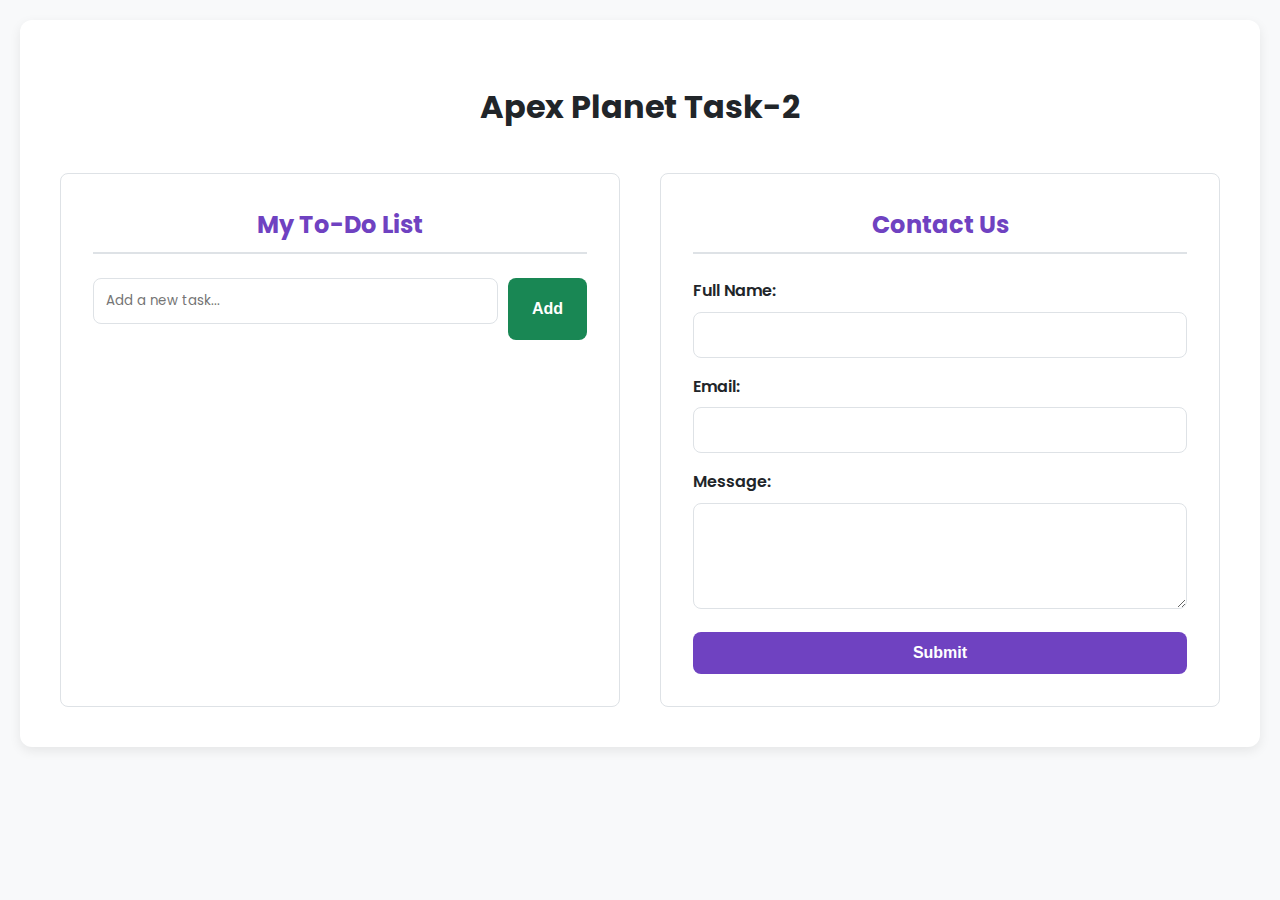
<file: task-2/index.html>
<!DOCTYPE html>
<html lang="en">
<head>
    <meta charset="UTF-8">
    <meta name="viewport" content="width=device-width, initial-scale=1.0">
    <title>Task 2 Project</title>
    
    <!-- Google Fonts: Poppins -->
    <link rel="preconnect" href="https://fonts.googleapis.com">
    <link rel="preconnect" href="https://fonts.gstatic.com" crossorigin>
    <link href="https://fonts.googleapis.com/css2?family=Poppins:wght@300;400;600;700&display=swap" rel="stylesheet">
    
    <!-- External CSS -->
    <link rel="stylesheet" href="style.css">
</head>
<body>

    <div id="container">
        <h1>Apex Planet Task-2</h1>

        <div class="main-layout">
            <!-- To-Do List Section -->
            <div class="section">
                <h2>My To-Do List</h2>
                <div class="todo-input-container">
                    <input type="text" id="todo-input" placeholder="Add a new task...">
                    <button id="add-task-btn">Add</button>
                </div>
                <ul id="todo-list"></ul>
            </div>

            <!-- Contact Form Section -->
            <div class="section">
                <h2>Contact Us</h2>
                <form id="contact-form" novalidate>
                    <div>
                        <label for="name">Full Name:</label>
                        <input type="text" id="name" required>
                        <p class="error-message" id="name-error"></p>
                    </div>
                    <div>
                        <label for="email">Email:</label>
                        <input type="email" id="email" required>
                        <p class="error-message" id="email-error"></p>
                    </div>
                    <div>
                        <label for="message">Message:</label>
                        <textarea id="message" rows="4" required></textarea>
                        <p class="error-message" id="message-error"></p>
                    </div>
                    <button type="submit">Submit</button>
                </form>
            </div>
        </div>
    </div>

    <!-- Modern Modal HTML -->
    <div id="success-modal" class="modal-overlay">
        <div class="modal-content">
            <h2>Success!</h2>
            <p>Your message has been sent successfully.</p>
            <button id="close-modal-btn">Close</button>
        </div>
    </div>

    <!-- External JavaScript -->
    <script src="script.js"></script>
</body>
</html>
</file>
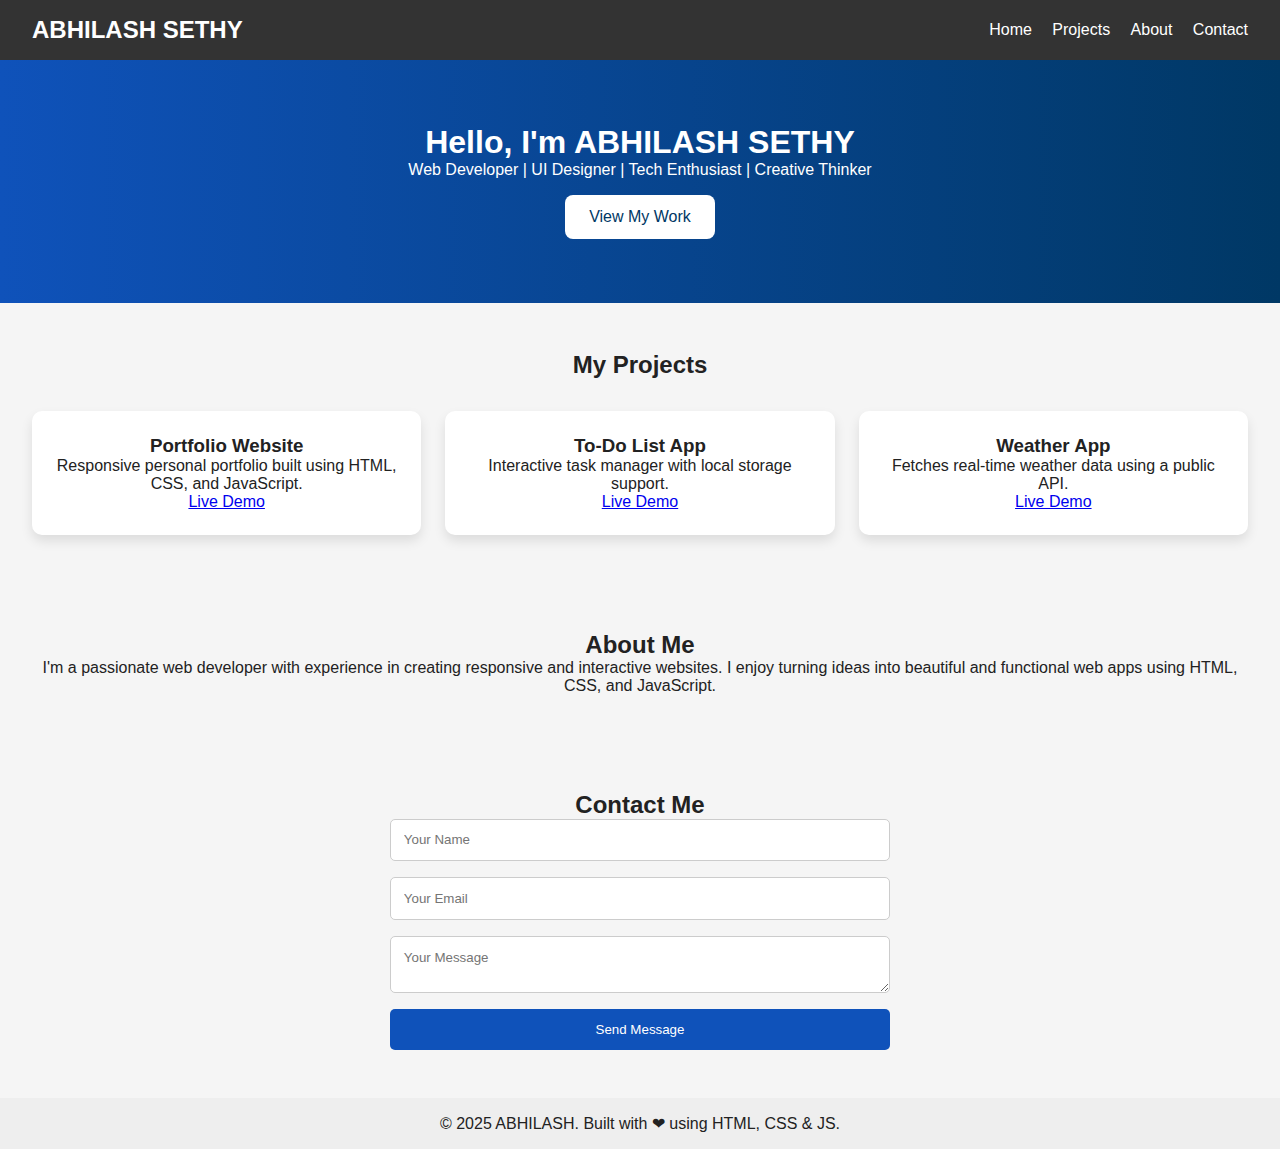
<file: task-5/index.html>
<!DOCTYPE html>
<html lang="en">
<head>
  <meta charset="UTF-8" />
  <meta name="viewport" content="width=device-width, initial-scale=1.0"/>
  <title> ABHILASH SETHY | Portfolio</title>
  <link rel="stylesheet" href="style.css" />
  <link href="https://fonts.googleapis.com/css2?family=Poppins:wght@400;600&display=swap" rel="stylesheet">
</head>
<body>
  <header>
    <div class="logo">ABHILASH SETHY</div>
    <nav>
      <a href="#home">Home</a>
      <a href="#projects">Projects</a>
      <a href="#about">About</a>
      <a href="#contact">Contact</a>
    </nav>
  </header>

  <section id="home" class="hero">
    <div class="hero-content">
    <h1>Hello, I'm <span>ABHILASH SETHY</span> </h1>
    <p>Web Developer | UI Designer | Tech Enthusiast | Creative Thinker</p>
    <a href="#projects" class="btn">View My Work</a>
    </div>
  </section>

  <section id="projects" class="section">
    <h2>My Projects</h2>
    <div class="project-grid">
      <div class="card glass">
        <h3>Portfolio Website</h3>
        <p>Responsive personal portfolio built using HTML, CSS, and JavaScript.</p>
        <a href="#">Live Demo</a>
      </div>
      <div class="card glass">
        <h3>To-Do List App</h3>
        <p>Interactive task manager with local storage support.</p>
        <a href="#">Live Demo</a>
      </div>
      <div class="card glass">
        <h3>Weather App</h3>
        <p>Fetches real-time weather data using a public API.</p>
        <a href="#">Live Demo</a>
      </div>
    </div>
  </section>
  <section id="about" class="section glass about-section">
    <h2>About Me</h2>
    <p>
      I'm a passionate web developer with experience in creating responsive and interactive websites.
      I enjoy turning ideas into beautiful and functional web apps using HTML, CSS, and JavaScript.
    </p>
  </section>

  <section id="contact" class="section">
    <h2>Contact Me</h2>
    <form id="contactForm" class="glass">
      <input type="text" placeholder="Your Name" required />
      <input type="email" placeholder="Your Email" required />
      <textarea placeholder="Your Message" required></textarea>
      <button type="submit">Send Message</button>
    </form>
  </section>

  <footer>
    <p>&copy; 2025 ABHILASH. Built with ❤ using HTML, CSS & JS.</p>
  </footer>

  <script src="script.js"></script>
</body>
</html>
</file>
<file: task-2/style.css>
/* Modern stylesheet inspired by the first task */
:root {
    --primary-color: #6f42c1; /* Professional purple theme */
    --primary-hover: #5a349c;
    --background-color: #f8f9fa;
    --surface-color: #ffffff;
    --text-primary: #212529;
    --text-secondary: #6c757d;
    --border-color: #dee2e6;
    --error-color: #dc3545;
    --success-color: #198754;
    --shadow: 0 4px 12px rgba(0, 0, 0, 0.08);
}

body {
    font-family: 'Poppins', sans-serif;
    background-color: var(--background-color);
    color: var(--text-primary);
    margin: 0;
    padding: 20px;
    line-height: 1.6;
}

#container {
    max-width: 1200px;
    margin: 0 auto;
    background: var(--surface-color);
    padding: 2.5rem;
    border-radius: 0.75rem;
    box-shadow: var(--shadow);
}

h1 {
    text-align: center;
    color: var(--text-primary);
    margin-bottom: 2.5rem;
}

/* Responsive Layout using CSS Grid */
.main-layout {
    display: grid;
    grid-template-columns: 1fr 1fr;
    gap: 40px;
}

.section {
    padding: 2rem;
    background-color: #fff;
    border: 1px solid var(--border-color);
    border-radius: 0.5rem;
}

.section h2 {
    text-align: center;
    color: var(--primary-color);
    margin-top: 0;
    margin-bottom: 1.5rem;
    border-bottom: 2px solid var(--border-color);
    padding-bottom: 0.5rem;
}

/* Styling for Form and To-Do List */
label {
    display: block;
    font-weight: 600;
    margin-bottom: 0.5rem;
}

input[type="text"],
input[type="email"],
textarea {
    width: 100%;
    padding: 0.75rem;
    margin-bottom: 1rem;
    border: 1px solid var(--border-color);
    border-radius: 0.5rem;
    box-sizing: border-box;
    font-family: 'Poppins', sans-serif;
    transition: border-color 0.3s ease, box-shadow 0.3s ease;
}

input[type="text"]:focus,
input[type="email"]:focus,
textarea:focus {
    outline: none;
    border-color: var(--primary-color);
    box-shadow: 0 0 0 3px rgba(111, 66, 193, 0.25);
}

button {
    background-color: var(--primary-color);
    color: white;
    padding: 0.75rem 1.5rem;
    border: none;
    border-radius: 0.5rem;
    cursor: pointer;
    width: 100%;
    font-weight: 600;
    font-size: 1rem;
    /* Added transform and box-shadow to the transition */
    transition: background-color 0.3s ease, transform 0.3s ease, box-shadow 0.3s ease;
}

button:hover {
    background-color: var(--primary-hover);
    /* Added transform and a shadow to create a "lift" effect */
    transform: translateY(-3px);
    box-shadow: 0 6px 15px rgba(0, 0, 0, 0.1);
}

/* To-Do List Specifics */
.todo-input-container {
    display: flex;
    gap: 10px;
}
#add-task-btn {
    width: auto;
    background-color: var(--success-color);
}
#add-task-btn:hover {
    background-color: #157347;
    /* Re-applying the same hover effect for consistency */
    transform: translateY(-3px);
    box-shadow: 0 6px 15px rgba(0, 0, 0, 0.1);
}
ul {
    list-style-type: none;
    padding: 0;
    margin-top: 1.5rem;
}
li {
    display: flex;
    justify-content: space-between;
    align-items: center;
    padding: 0.75rem;
    border-bottom: 1px solid var(--border-color);
    transition: background-color 0.3s ease;
}
li:hover {
    background-color: #f1f3f5;
}
.delete-btn {
    background-color: var(--error-color);
    width: auto;
    font-size: 0.8rem;
    padding: 0.25rem 0.5rem;
    opacity: 0;
    /* Added transform to the transition for the delete button */
    transition: opacity 0.3s ease, transform 0.2s ease;
}
li:hover .delete-btn {
    opacity: 1;
}

.delete-btn:hover {
    /* Added a scale effect for the smaller delete button */
    transform: scale(1.1);
}


/* Form Validation Styling */
.error-message {
    color: var(--error-color);
    font-size: 0.875rem;
    display: none;
    margin-top: -0.5rem;
    margin-bottom: 0.5rem;
}
input.invalid, textarea.invalid {
    border-color: var(--error-color);
}

/* Modern Modal Styling */
.modal-overlay {
    position: fixed;
    top: 0;
    left: 0;
    width: 100%;
    height: 100%;
    background-color: rgba(0, 0, 0, 0.6);
    display: flex;
    justify-content: center;
    align-items: center;
    opacity: 0;
    visibility: hidden;
    transition: opacity 0.3s ease, visibility 0.3s ease;
    z-index: 1000;
}

.modal-overlay.visible {
    opacity: 1;
    visibility: visible;
}

.modal-content {
    background: var(--surface-color);
    padding: 2rem;
    border-radius: 0.75rem;
    box-shadow: 0 5px 15px rgba(0,0,0,0.2);
    text-align: center;
    width: 90%;
    max-width: 400px;
    transform: translateY(-50px);
    transition: transform 0.3s ease;
}

.modal-overlay.visible .modal-content {
    transform: translateY(0);
}

.modal-content h2 {
    color: var(--success-color);
    margin-top: 0;
}

#close-modal-btn {
    width: auto;
    padding: 0.5rem 1.5rem;
    margin-top: 1rem;
}


/* Media Query for Responsiveness */
@media (max-width: 900px) {
    .main-layout {
        grid-template-columns: 1fr;
    }
}
</file>
<file: task-5/style.css>
* {
  margin: 0;
  padding: 0;
  box-sizing: border-box;
  font-family: 'Segoe UI', sans-serif;
  scroll-behavior: smooth;
}

body {
  background: #f5f5f5;
  color: #222;
}

header {
  display: flex;
  justify-content: space-between;
  align-items: center;
  padding: 1rem 2rem;
  background: #333;
  color: #fff;
  position: sticky;
  top: 0;
  z-index: 100;
}

.logo {
  font-size: 1.5rem;
  font-weight: bold;
}


nav a {
  color: #fff;
  margin-left: 1rem;
  text-decoration: none;
}

.hero {
  text-align: center;
  padding: 4rem 2rem;
  background: linear-gradient(to right, #0f52ba, #003865);
  color: white;
}

.hero .btn {
  display: inline-block;
  margin-top: 1rem;
  padding: 0.8rem 1.5rem;
  background: white;
  color: #003865;
  border-radius: 8px;
  text-decoration: none;
}

.section {
  padding: 3rem 2rem;
  text-align: center;
}

.project-grid {
  display: grid;
  grid-template-columns: repeat(auto-fit, minmax(250px, 1fr));
  gap: 1.5rem;
  margin-top: 2rem;
}
.card {
  background: white;
  padding: 1.5rem;
  border-radius: 10px;
  box-shadow: 0 6px 12px rgba(0,0,0,0.1);
  transition: transform 0.3s;
}

.card:hover {
  transform: translateY(-5px);
}

form {
  max-width: 500px;
  margin: auto;
  display: flex;
  flex-direction: column;
  gap: 1rem;
}

form input, form textarea {
  padding: 0.8rem;
  border: 1px solid #ccc;
  border-radius: 5px;
}

form button {
  padding: 0.8rem;
  background: #0f52ba;
  color: white;
  border: none;
  border-radius: 5px;
}

footer {
  text-align: center;
  padding: 1rem;
  background: #eee;
}
</file>
